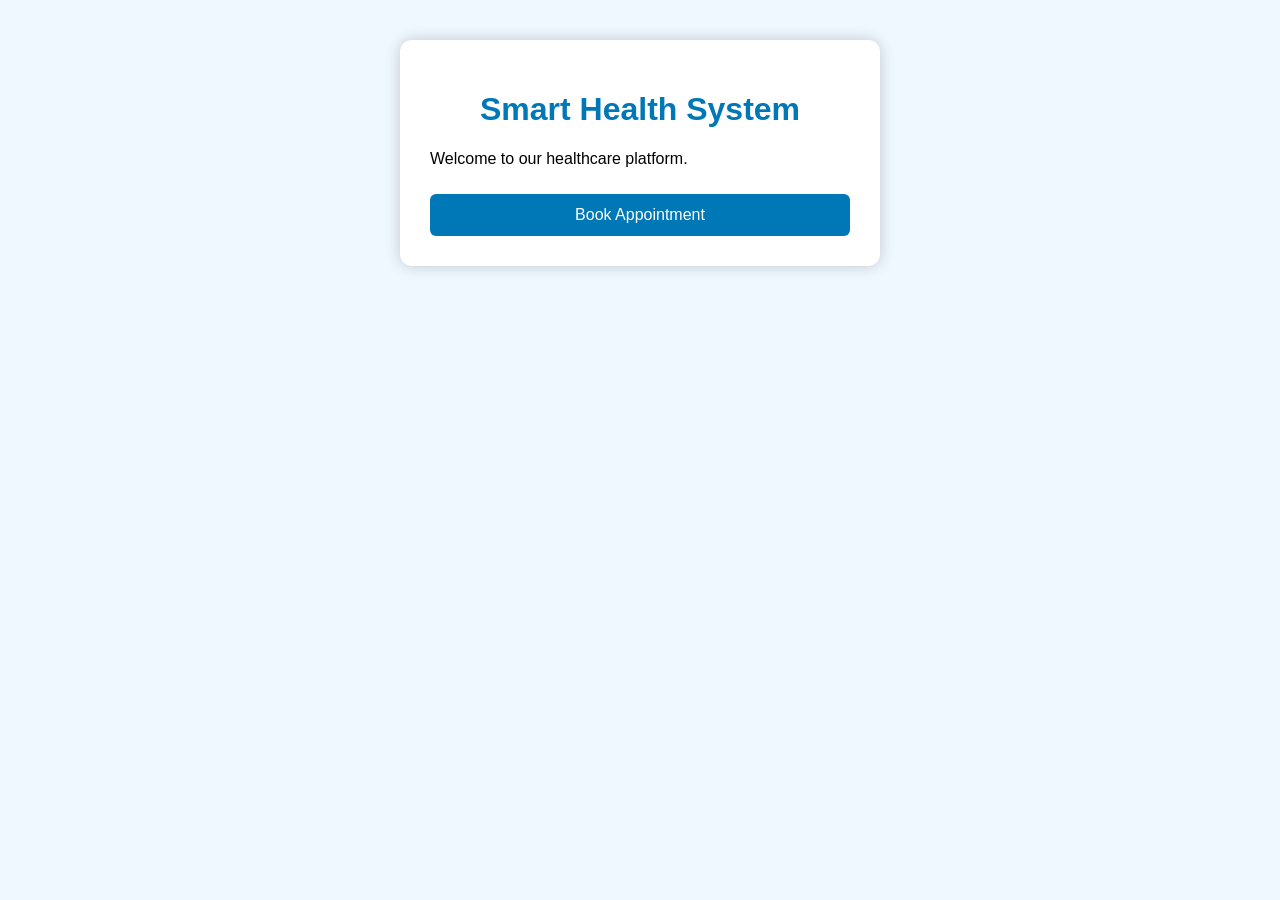
<file: Forntend/index.html>
<!DOCTYPE html>
<html>
<head>
    <title>Login - Smart Health System</title>
    <link rel="stylesheet" href="style.css">
</head>
<body>

    <div class="login-container">

        <h1>Smart Health System</h1>

    <p>Welcome to our healthcare platform.</p>

    <button onclick="showMessage()">
        Book Appointment
    </button>

    <script>
        function showMessage() {
            alert("Appointment Booking Feature Coming Soon!");
        }
    </script>       

</body>
</html>
</file>
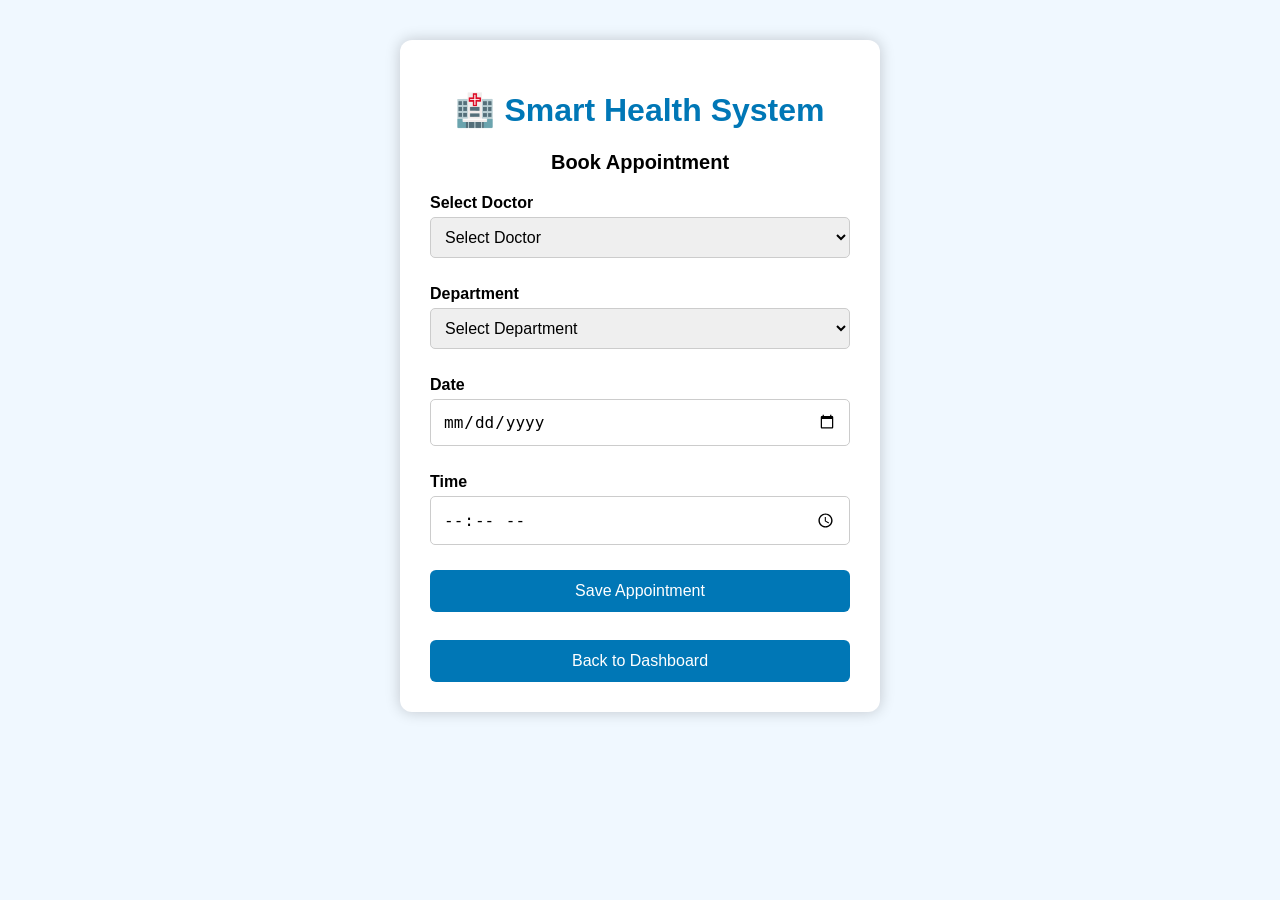
<file: Forntend/appointment.html>
<!DOCTYPE html>
<html lang="en">

<head>
    <meta charset="UTF-8">
    <meta name="viewport" content="width=device-width, initial-scale=1.0">
    <title>Book Appointment</title>
    <link rel="stylesheet" href="style.css">
</head>

<body>

    <div class="login-container">

        <h1>🏥 Smart Health System</h1>

        <p class="welcome" id="title">Book Appointment</p>

        <form>

            <label>Select Doctor</label>

            <select id="doctor">
                <option value="">Select Doctor</option>
                <option>Dr. Kumar</option>
                <option>Dr. Ravi</option>
                <option>Dr. Priya</option>
                <option>Dr. Meena</option>
            </select>

            <label>Department</label>

            <select id="department">
                <option value="">Select Department</option>
                <option>Cardiology</option>
                <option>Neurology</option>
                <option>Orthopedics</option>
                <option>General Medicine</option>
            </select>

            <label>Date</label>
            <input type="date" id="date">

            <label>Time</label>
            <input type="time" id="time">

            <button type="button" onclick="bookAppointment()">
                Save Appointment
            </button>

        </form>

        <br>

        <button type="button" onclick="window.location.href='dashboard.html'">
            Back to Dashboard
        </button>

    </div>

    <script>

        let editIndex = localStorage.getItem("editIndex");

        if (editIndex !== null) {

            document.getElementById("title").innerHTML =
                "Edit Appointment";

            let appointments =
                JSON.parse(localStorage.getItem("appointments")) || [];

            let appointment = appointments[editIndex];

            window.onload = function () {

                document.getElementById("doctor").value =
                    appointment.doctor;

                document.getElementById("department").value =
                    appointment.department;

                document.getElementById("date").value =
                    appointment.date;

                document.getElementById("time").value =
                    appointment.time;

            };

        }

        function bookAppointment() {

            let doctor =
                document.getElementById("doctor").value;

            let department =
                document.getElementById("department").value;

            let date =
                document.getElementById("date").value;

            let time =
                document.getElementById("time").value;

            if (doctor === "") {
                alert("Please select doctor");
                return;
            }

            if (department === "") {
                alert("Please select department");
                return;
            }

            if (date === "") {
                alert("Please select date");
                return;
            }

            if (time === "") {
                alert("Please select time");
                return;
            }

            let appointment = {

                doctor: doctor,

                department: department,

                date: date,

                time: time,

                status: "Pending"

            };

            let appointments =
                JSON.parse(localStorage.getItem("appointments")) || [];
            for (let i = 0; i < appointments.length; i++) {

                if (

                    appointments[i].doctor === doctor &&

                    appointments[i].date === date &&

                    appointments[i].time === time

                ) {

                    if (editIndex != null && i == editIndex) {

                        continue;

                    }

                    alert(
                        "Doctor is already booked.\nPlease choose another slot."
                    );

                    return;

                }

            }

            if (editIndex !== null) {

                appointments[editIndex] = appointment;

                localStorage.removeItem("editIndex");

                alert("Appointment Updated Successfully");

            } else {

                appointments.push(appointment);

                alert("Appointment Booked Successfully");

            }

            localStorage.setItem(
                "appointments",
                JSON.stringify(appointments)
            );

            window.location.href = "history.html";

        }

    </script>

</body>

</html>
</file>
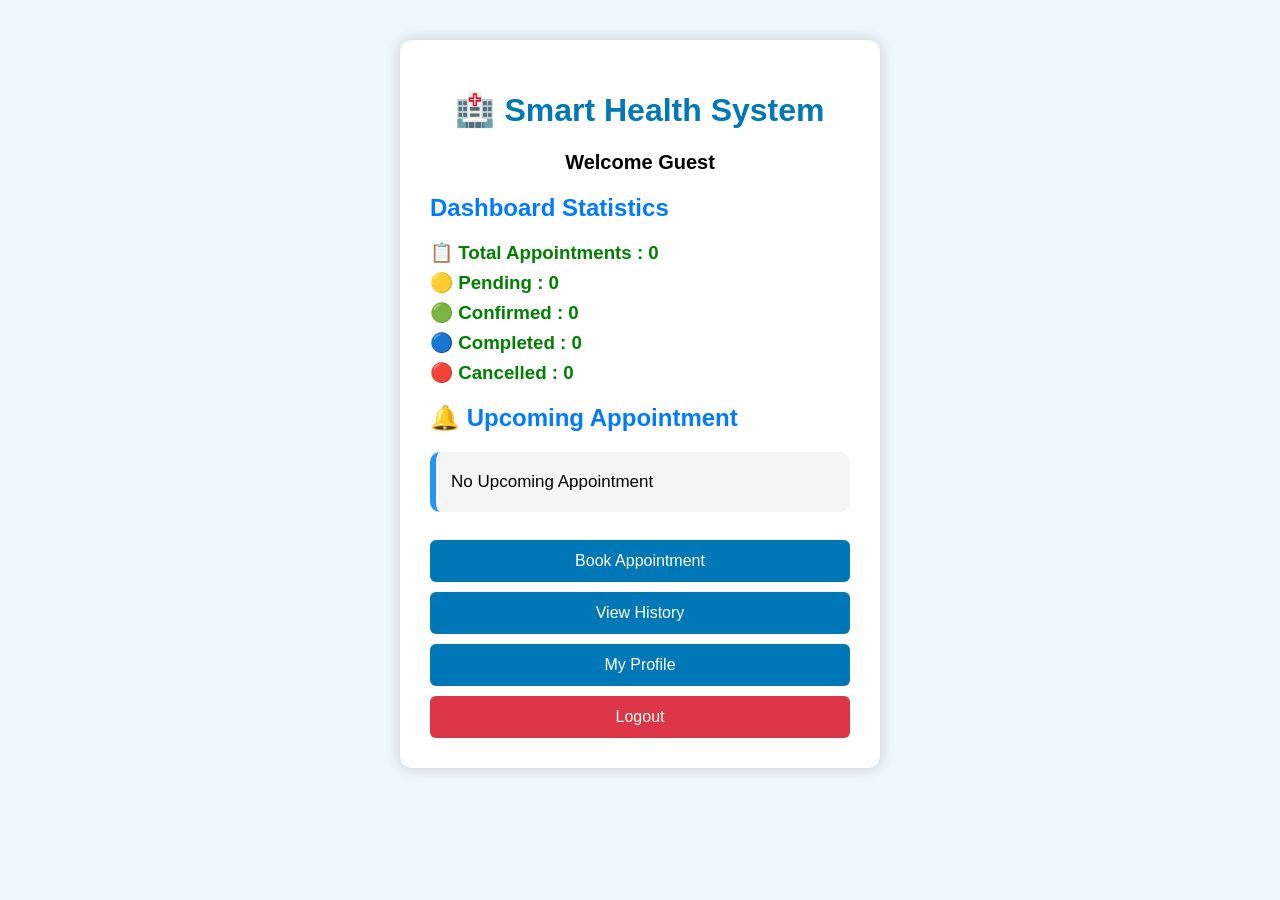
<file: Forntend/dashboard.html>
<!DOCTYPE html>
<html lang="en">

<head>
    <meta charset="UTF-8">
    <meta name="viewport" content="width=device-width, initial-scale=1.0">
    <title>Dashboard - Smart Health System</title>

    <link rel="stylesheet" href="style.css">
</head>

<body>

    <div class="login-container">

        <h1>🏥 Smart Health System</h1>

        <p class="welcome" id="welcome"></p>

        <h2>Dashboard Statistics</h2>

        <h3 id="total"></h3>

        <h3 id="pending"></h3>

        <h3 id="confirmed"></h3>

        <h3 id="completed"></h3>

        <h3 id="cancelled"></h3>

        <h2>🔔 Upcoming Appointment</h2>

        <div id="upcoming" class="upcoming-card">

            No Upcoming Appointment

        </div>

        <br>

        <button onclick="window.location.href='appointment.html'">
            Book Appointment
        </button>

        <button onclick="window.location.href='history.html'">
            View History
        </button>

        <button onclick="window.location.href='profile.html'">
            My Profile
        </button>

        <button class="logout-btn" onclick="logout()">
            Logout
        </button>

    </div>

<script>

// ---------------- Welcome ----------------

let userName = localStorage.getItem("loggedInUser");

if(userName){

    document.getElementById("welcome").innerHTML =
    "Welcome " + userName;

}
else{

    document.getElementById("welcome").innerHTML =
    "Welcome Guest";

}

// ---------------- Appointment Statistics ----------------

let appointments =
JSON.parse(localStorage.getItem("appointments")) || [];

let total = appointments.length;

let pending = 0;
let confirmed = 0;
let completed = 0;
let cancelled = 0;

for(let i=0;i<appointments.length;i++){

    if(appointments[i].status=="Pending"){

        pending++;

    }

    else if(appointments[i].status=="Confirmed"){

        confirmed++;

    }

    else if(appointments[i].status=="Completed"){

        completed++;

    }

    else if(appointments[i].status=="Cancelled"){

        cancelled++;

    }

}

document.getElementById("total").innerHTML =
"📋 Total Appointments : " + total;

document.getElementById("pending").innerHTML =
"🟡 Pending : " + pending;

document.getElementById("confirmed").innerHTML =
"🟢 Confirmed : " + confirmed;

document.getElementById("completed").innerHTML =
"🔵 Completed : " + completed;

document.getElementById("cancelled").innerHTML =
"🔴 Cancelled : " + cancelled;


// ---------------- Upcoming Appointment ----------------

let upcoming = "";

if(appointments.length>0){

    let nextAppointment = appointments[0];

    for(let i=1;i<appointments.length;i++){

        if(appointments[i].date < nextAppointment.date){

            nextAppointment = appointments[i];

        }

    }

    let badge="";

    if(nextAppointment.status=="Pending"){

        badge =
        "<span class='pending'>Pending</span>";

    }

    else if(nextAppointment.status=="Confirmed"){

        badge =
        "<span class='confirmed'>Confirmed</span>";

    }

    else if(nextAppointment.status=="Completed"){

        badge =
        "<span class='completed'>Completed</span>";

    }

    else{

        badge =
        "<span class='cancelled'>Cancelled</span>";

    }

    upcoming =

    "<p><b>Doctor :</b> "
    + nextAppointment.doctor +
    "</p>" +

    "<p><b>Department :</b> "
    + nextAppointment.department +
    "</p>" +

    "<p><b>Date :</b> "
    + nextAppointment.date +
    "</p>" +

    "<p><b>Time :</b> "
    + nextAppointment.time +
    "</p>" +

    "<p><b>Status :</b> "
    + badge +
    "</p>";

}
else{

    upcoming =
    "No Upcoming Appointment";

}

document.getElementById("upcoming").innerHTML =
upcoming;


// ---------------- Logout ----------------

function logout(){

    localStorage.removeItem("loggedInUser");

    alert("Logged Out Successfully");

    window.location.href="login.html";

}

</script>

</body>

</html>
</file>
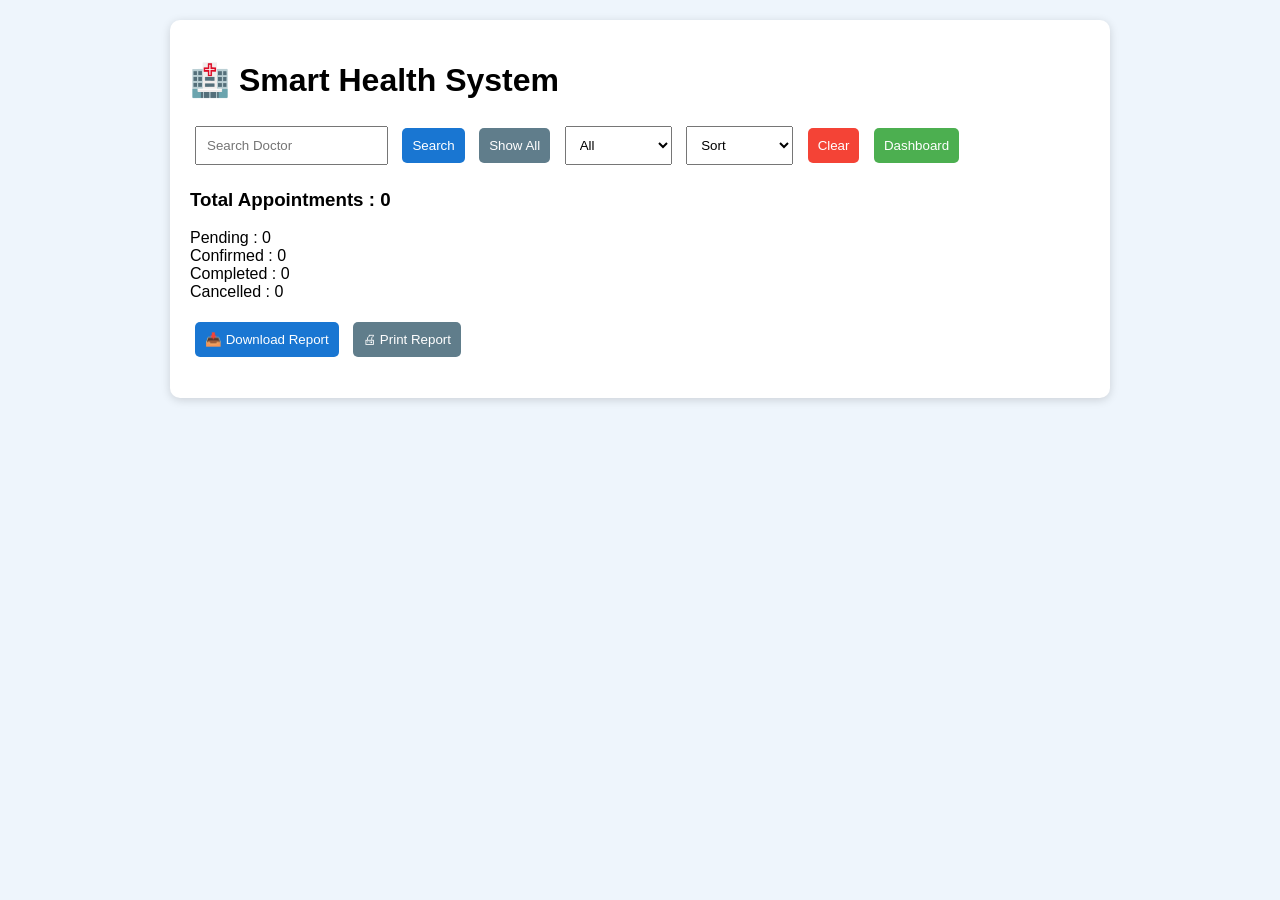
<file: Forntend/history.html>
<!DOCTYPE html>
<html lang="en">
<head>
<meta charset="UTF-8">
<meta name="viewport" content="width=device-width, initial-scale=1.0">
<title>Appointment History</title>
<style>
body{font-family:Arial;background:#eef5fc;margin:0}
.container{max-width:900px;margin:20px auto;background:#fff;padding:20px;border-radius:10px;box-shadow:0 2px 10px rgba(0,0,0,.15)}
input,select,button{padding:10px;margin:5px}
button{border:none;border-radius:5px;color:#fff;cursor:pointer}
.blue{background:#1976d2}.gray{background:#607d8b}.red{background:#f44336}
.green{background:#4caf50}.orange{background:#ff9800}.purple{background:#673ab7}
.card{border:1px solid #ddd;border-left:5px solid #1976d2;border-radius:8px;padding:12px;margin:12px 0}
@media print{
.controls,button{display:none!important}
body{background:#fff}
.container{box-shadow:none;margin:0}
}
</style>
</head>
<body>
<div class="container">
<h1>🏥 Smart Health System</h1>

<div class="controls">
<input id="searchDoctor" placeholder="Search Doctor">
<button class="blue" onclick="searchAppointment()">Search</button>
<button class="gray" onclick="displayAppointments()">Show All</button>

<select id="statusFilter" onchange="filterStatus()">
<option>All</option><option>Pending</option><option>Confirmed</option>
<option>Completed</option><option>Cancelled</option>
</select>

<select id="sortOption" onchange="sortAppointments()">
<option value="none">Sort</option>
<option value="az">Doctor A-Z</option>
<option value="za">Doctor Z-A</option>
<option value="new">Newest</option>
<option value="old">Oldest</option>
</select>

<button class="red" onclick="clearHistory()">Clear</button>
<button class="green" onclick="location.href='dashboard.html'">Dashboard</button>
</div>

<h3 id="count"></h3>
<div id="summary"></div>

<p>
<button class="blue" onclick="downloadReport()">📥 Download Report</button>
<button class="gray" onclick="printReport()">🖨 Print Report</button>
</p>

<div id="history"></div>
</div>

<script>
function getAppointments(){return JSON.parse(localStorage.getItem("appointments"))||[];}
function saveAppointments(a){localStorage.setItem("appointments",JSON.stringify(a));}

function updateSummary(list){
let p=0,c=0,co=0,x=0;
list.forEach(a=>{
if(a.status=="Pending")p++;
else if(a.status=="Confirmed")c++;
else if(a.status=="Completed")co++;
else if(a.status=="Cancelled")x++;
});
count.innerHTML="<b>Total Appointments : "+list.length+"</b>";
summary.innerHTML=`Pending : ${p}<br>Confirmed : ${c}<br>Completed : ${co}<br>Cancelled : ${x}`;
}

function render(list){
updateSummary(list);
if(!list.length){history.innerHTML="<p>No Appointments Found</p>";return;}
let out="";
list.forEach((a,i)=>{
out+=`<div class="card">
<p><b>Doctor:</b> ${a.doctor}</p>
<p><b>Department:</b> ${a.department}</p>
<p><b>Date:</b> ${a.date}</p>
<p><b>Time:</b> ${a.time}</p>
<p><b>Status:</b> ${a.status}</p>
<button class="orange" onclick="editAppointment(${i})">Edit</button>
<button class="purple" onclick="changeStatus(${i})">Status</button>
<button class="red" onclick="deleteAppointment(${i})">Delete</button>
</div>`;
});
history.innerHTML=out;
}

function displayAppointments(){render(getAppointments());}
function searchAppointment(){
let s=searchDoctor.value.toLowerCase();
render(getAppointments().filter(a=>a.doctor.toLowerCase().includes(s)));
}
function filterStatus(){
let f=statusFilter.value;
let a=getAppointments();
if(f!="All")a=a.filter(x=>x.status==f);
render(a);
}
function sortAppointments(){
let a=getAppointments();
switch(sortOption.value){
case"az":a.sort((x,y)=>x.doctor.localeCompare(y.doctor));break;
case"za":a.sort((x,y)=>y.doctor.localeCompare(x.doctor));break;
case"new":a.sort((x,y)=>new Date(y.date)-new Date(x.date));break;
case"old":a.sort((x,y)=>new Date(x.date)-new Date(y.date));break;
}
render(a);
}
function editAppointment(i){localStorage.setItem("editIndex",i);location.href="appointment.html";}
function changeStatus(i){
let a=getAppointments();
let s=prompt("Enter Status",a[i].status);
if(!s)return;
a[i].status=s;
saveAppointments(a);
displayAppointments();
}
function deleteAppointment(i){
if(confirm("Delete appointment?")){
let a=getAppointments();a.splice(i,1);saveAppointments(a);displayAppointments();
}}
function clearHistory(){
if(confirm("Clear all appointments?")){
localStorage.removeItem("appointments");
displayAppointments();
}}
function downloadReport(){
let txt="SMART HEALTH SYSTEM\n\n";
getAppointments().forEach((a,n)=>{
txt+=`Appointment ${n+1}\nDoctor: ${a.doctor}\nDepartment: ${a.department}\nDate: ${a.date}\nTime: ${a.time}\nStatus: ${a.status}\n-------------------------\n`;
});
let blob=new Blob([txt],{type:"text/plain"});
let link=document.createElement("a");
link.href=URL.createObjectURL(blob);
link.download="Appointment_Report.txt";
link.click();
}
function printReport(){
let a=getAppointments();
let w=window.open("","");
let h=`<html><head><title>Appointment Report</title>
<style>body{font-family:Arial;padding:20px}table{width:100%;border-collapse:collapse}th,td{border:1px solid #000;padding:8px}th{background:#1976d2;color:#fff}</style>
</head><body><h1>Smart Health System</h1><table>
<tr><th>Doctor</th><th>Department</th><th>Date</th><th>Time</th><th>Status</th></tr>`;
a.forEach(x=>{h+=`<tr><td>${x.doctor}</td><td>${x.department}</td><td>${x.date}</td><td>${x.time}</td><td>${x.status}</td></tr>`;});
h+="</table></body></html>";
w.document.write(h);w.document.close();w.focus();setTimeout(()=>{w.print();w.close();},300);
}
window.onload=displayAppointments;
</script>
</body>
</html>
</file>
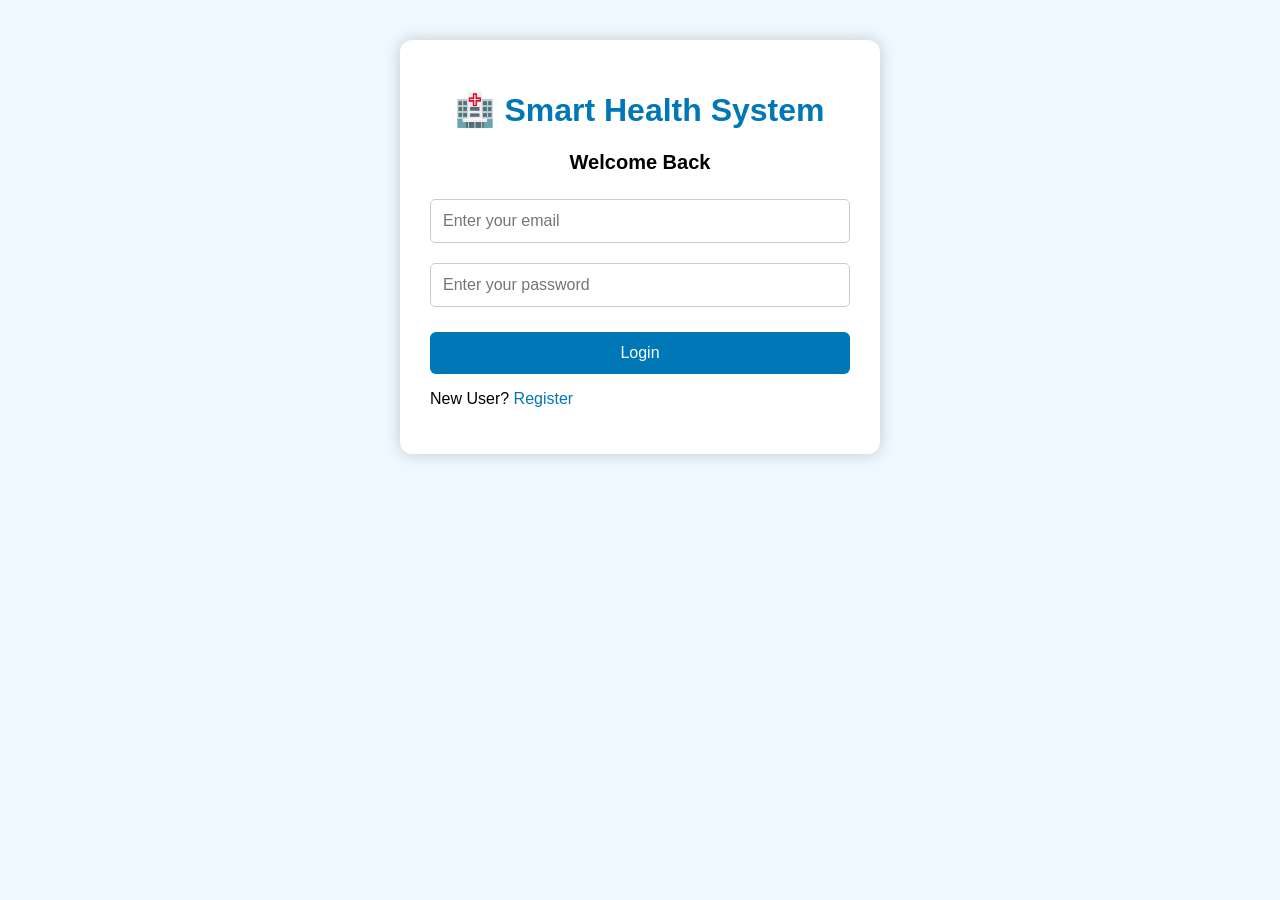
<file: Forntend/login.html>
<!DOCTYPE html>
<html lang="en">

<head>

    <meta charset="UTF-8">

    <meta name="viewport" content="width=device-width, initial-scale=1.0">

    <title>Login - Smart Health System</title>

    <link rel="stylesheet" href="style.css">

</head>

<body>

    <div class="login-container">

        <h1>🏥 Smart Health System</h1>

        <p class="welcome">

            Welcome Back

        </p>

        <input type="email" id="email" placeholder="Enter your email">

        <input type="password" id="password" placeholder="Enter your password">

        <button onclick="login()">

            Login

        </button>

        <p>

            New User?

            <a href="register.html">

                Register

            </a>

        </p>

    </div>

    <script>

        function login() {

            let email =

                document.getElementById("email").value.trim();

            let password =

                document.getElementById("password").value.trim();

            if (email == "") {

                alert("Please enter email");

                return;

            }

            if (password == "") {

                alert("Please enter password");

                return;

            }

            let users =

                JSON.parse(localStorage.getItem("users")) || [];

            let found = false;

            for (let i = 0; i < users.length; i++) {

                if (

                    users[i].email === email &&

                    users[i].password === password

                ) {

                    found = true;

                    localStorage.setItem(

                        "loggedInUser",

                        users[i].name

                    );

                    break;

                }

            }

            if (found) {

                alert("Login Successful");

                window.location.href = "dashboard.html";

            }

            else {

                alert("Invalid Email or Password");

            }

        }

    </script>

</body>

</html>
</file>
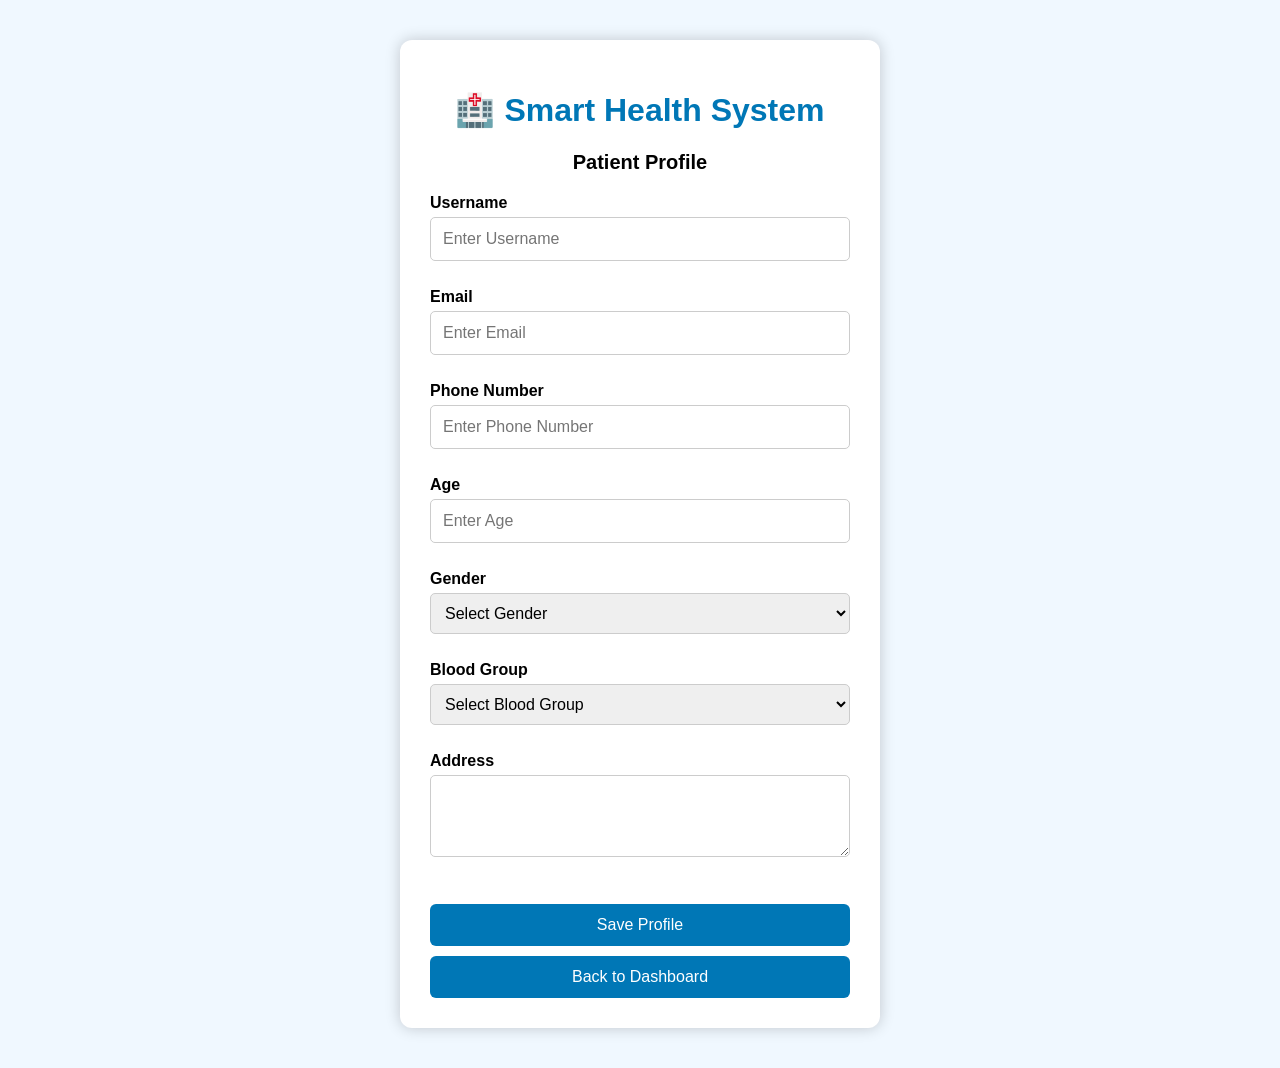
<file: Forntend/profile.html>
<!DOCTYPE html>
<html lang="en">

<head>
    <meta charset="UTF-8">
    <meta name="viewport" content="width=device-width, initial-scale=1.0">
    <title>Patient Profile</title>

    <link rel="stylesheet" href="style.css">
</head>

<body>

    <div class="login-container">

        <h1>🏥 Smart Health System</h1>

        <p class="welcome">
            Patient Profile
        </p>

        <label>Username</label>
        <input type="text" id="username" placeholder="Enter Username">

        <label>Email</label>
        <input type="email" id="email" placeholder="Enter Email">

        <label>Phone Number</label>
        <input type="text" id="phone" placeholder="Enter Phone Number">

        <label>Age</label>
        <input type="number" id="age" placeholder="Enter Age">

        <label>Gender</label>

        <select id="gender">

            <option value="">Select Gender</option>

            <option>Male</option>

            <option>Female</option>

            <option>Other</option>

        </select>

        <label>Blood Group</label>

        <select id="blood">

            <option value="">Select Blood Group</option>

            <option>A+</option>

            <option>A-</option>

            <option>B+</option>

            <option>B-</option>

            <option>AB+</option>

            <option>AB-</option>

            <option>O+</option>

            <option>O-</option>

        </select>

        <label>Address</label>

        <textarea id="address" rows="4" placeholder="Enter Address">
        </textarea>

        <br><br>

        <button onclick="saveProfile()">
            Save Profile
        </button>

        <button onclick="window.location.href='dashboard.html'">
            Back to Dashboard
        </button>

    </div>

    <script>
</file>
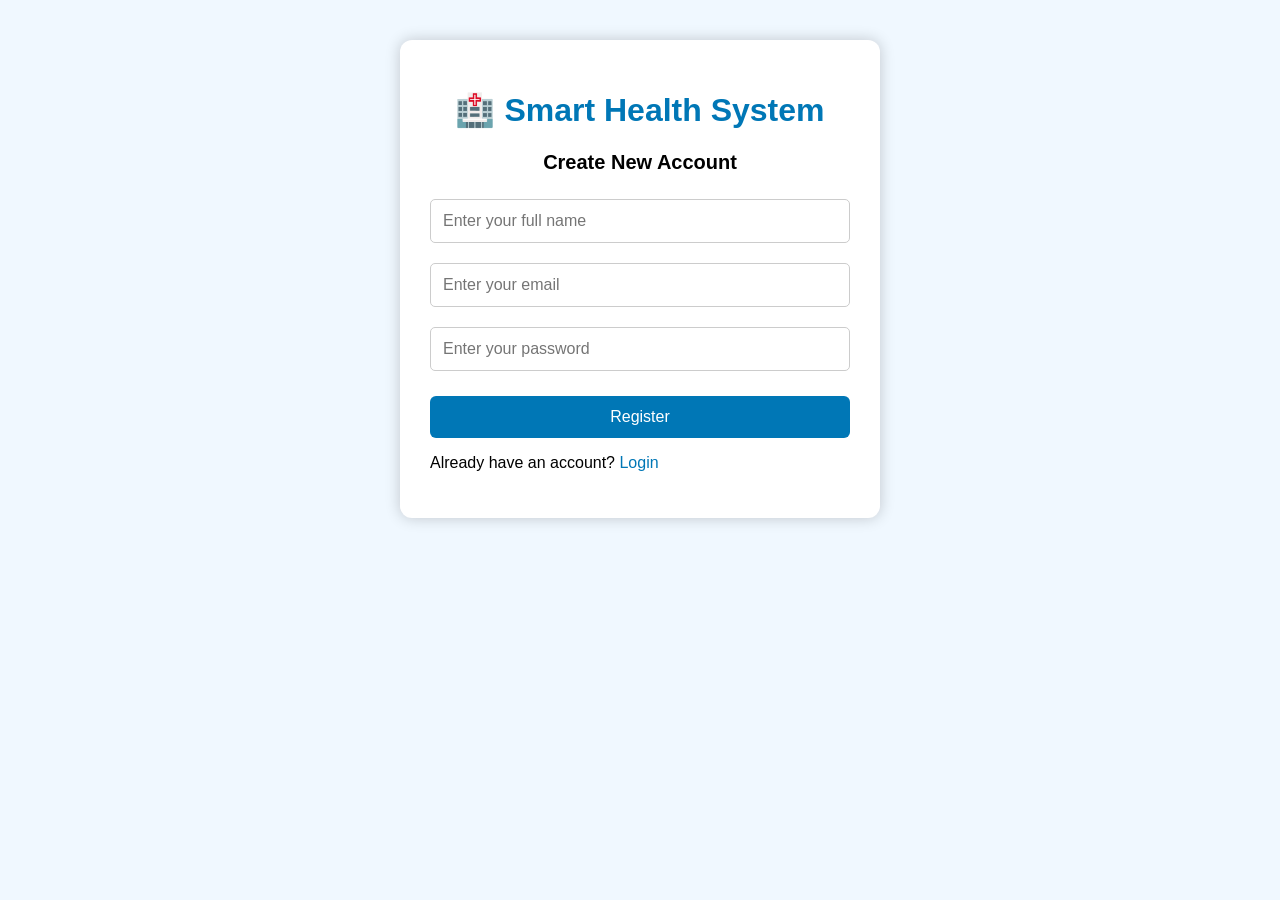
<file: Forntend/register.html>
<!DOCTYPE html>
<html lang="en">

<head>
    <meta charset="UTF-8">
    <meta name="viewport" content="width=device-width, initial-scale=1.0">
    <title>Register - Smart Health System</title>
    <link rel="stylesheet" href="style.css">
</head>

<body>

    <div class="login-container">

        <h1>🏥 Smart Health System</h1>

        <p class="welcome">Create New Account</p>

        <input type="text" id="name" placeholder="Enter your full name">

        <input type="email" id="email" placeholder="Enter your email">

        <input type="password" id="password" placeholder="Enter your password">

        <button onclick="register()">

            Register

        </button>

        <p>

            Already have an account?

            <a href="login.html">

                Login

            </a>

        </p>

    </div>

    <script>

        function register() {

            let name =
                document.getElementById("name").value.trim();

            let email =
                document.getElementById("email").value.trim();

            let password =
                document.getElementById("password").value.trim();

            if (name == "") {

                alert("Please enter your name");

                return;

            }

            if (email == "") {

                alert("Please enter email");

                return;

            }

            if (password == "") {

                alert("Please enter password");

                return;

            }

            let users =
                JSON.parse(localStorage.getItem("users")) || [];

            for (let i = 0; i < users.length; i++) {

                if (users[i].email === email) {

                    alert("Email already registered");

                    return;

                }

            }

            let user = {

                name: name,

                email: email,

                password: password

            };

            users.push(user);

            localStorage.setItem(

                "users",

                JSON.stringify(users)

            );

            alert("Registration Successful");

            window.location.href = "login.html";

        }

    </script>

</body>

</html>
</file>
<file: Forntend/style.css>
/* ---------- BODY ---------- */
body {

    margin: 0;

    padding: 0;

    font-family: Arial, Helvetica, sans-serif;

    background: #f0f8ff;

}

/* ---------- CONTAINER ---------- */

.login-container {

    width: 420px;

    margin: 40px auto;

    background: white;

    padding: 30px;

    border-radius: 12px;

    box-shadow: 0 0 15px rgba(0, 0, 0, 0.2);

}

/* ---------- HEADINGS ---------- */

h1 {

    text-align: center;

    color: #0077b6;

}

.welcome {

    text-align: center;

    font-size: 20px;

    font-weight: bold;

    margin-bottom: 20px;

}

#count {

    text-align: center;

    color: green;

    font-size: 20px;

    font-weight: bold;

    margin-bottom: 20px;

}

/* ---------- LABEL ---------- */

label {

    display: block;

    margin-top: 12px;

    font-weight: bold;

}

/* ---------- INPUT ---------- */

input {

    width: 100%;

    padding: 12px;

    margin-top: 5px;

    margin-bottom: 15px;

    border: 1px solid #ccc;

    border-radius: 5px;

    font-size: 16px;

    box-sizing: border-box;

}

/* ---------- SELECT ---------- */

select {

    width: 100%;

    padding: 12px;

    margin-top: 5px;

    margin-bottom: 15px;

    border: 1px solid #ccc;

    border-radius: 5px;

    font-size: 16px;

    box-sizing: border-box;

}

/* ---------- BUTTON ---------- */

button {

    width: 100%;

    padding: 12px;

    margin-top: 10px;

    border: none;

    border-radius: 6px;

    background: #0077b6;

    color: white;

    font-size: 16px;

    cursor: pointer;

}

button:hover {

    background: #005f8d;

}

/* ---------- HISTORY CARD ---------- */

.history-card {

    background: #ffffff;

    padding: 15px;

    margin-bottom: 15px;

    border-radius: 10px;

    border-left: 6px solid #0077b6;

    box-shadow: 0 0 8px rgba(0, 0, 0, 0.1);

}

.history-card p {

    margin: 8px 0;

}

/* ---------- EDIT BUTTON ---------- */

.edit-btn {

    width: 48%;

    background: orange;

    color: white;

    margin-right: 2%;

}

.edit-btn:hover {

    background: darkorange;

}

/* ---------- DELETE BUTTON ---------- */

.delete-btn {

    width: 48%;

    background: red;

    color: white;

}

.delete-btn:hover {

    background: darkred;

}

/* ---------- CLEAR BUTTON ---------- */

.clear-btn {

    background: #dc3545;

    color: white;

}

.clear-btn:hover {

    background: #b02a37;

}

/* ---------- LOGOUT BUTTON ---------- */

.logout-btn {

    background: #dc3545;

    color: white;

}

.logout-btn:hover {

    background: #b02a37;

}

/* ---------- SEARCH INPUT ---------- */

#searchDoctor {

    margin-bottom: 10px;

}

/* ---------- LINKS ---------- */

a {

    color: #0077b6;

    text-decoration: none;

}

a:hover {

    text-decoration: underline;

}

/* ---------- MOBILE ---------- */

@media(max-width:500px) {

    .login-container {

        width: 90%;

        padding: 20px;

    }

    .edit-btn,
    .delete-btn {

        width: 100%;

        margin: 5px 0;

    }
}

.status-btn {

    background: green;
    color: white;
    width: 30%;
    margin: 5px;

}

.status-btn:hover {

    background: darkgreen;

}

#statusFilter {

    width: 100%;

    padding: 10px;

    margin-bottom: 15px;

}

textarea {
    width: 100%;
    padding: 10px;
    margin-top: 5px;
    margin-bottom: 15px;
    border: 1px solid #ccc;
    border-radius: 5px;
    resize: vertical;
    box-sizing: border-box;
}

select {
    width: 100%;
    padding: 10px;
    margin-top: 5px;
    margin-bottom: 15px;
    border: 1px solid #ccc;
    border-radius: 5px;
    box-sizing: border-box;
}

h2 {
    color: #007bff;
    margin-top: 20px;
}

h3 {
    margin: 8px 0;
    color: #008000;
    font-weight: bold;
}

.upcoming-card {

    margin-top: 20px;

    padding: 15px;

    border-radius: 10px;

    background: #f5f5f5;

    border-left: 6px solid #2196F3;

    text-align: left;

    line-height: 1.8;

    font-size: 17px;

}

.pending {
    background: #FFC107;
    color: #000;
    padding: 5px 12px;
    border-radius: 20px;
    font-weight: bold;
}

.confirmed {
    background: #28A745;
    color: white;
    padding: 5px 12px;
    border-radius: 20px;
    font-weight: bold;
}

.completed {
    background: #007BFF;
    color: white;
    padding: 5px 12px;
    border-radius: 20px;
    font-weight: bold;
}

.cancelled {
    background: #DC3545;
    color: white;
    padding: 5px 12px;
    border-radius: 20px;
    font-weight: bold;
}

@media(max-width:768px) {

    .login-container,
    .container {

        width: 95%;
        margin: 20px auto;

    }

    button {

        width: 100%;
        margin-top: 10px;

    }

    .controls {

        flex-direction: column;

    }

    input,
    select {

        width: 100%;

    }

}

.history-card,
.upcoming-card {

    transition: .3s;

}

.history-card:hover,
.upcoming-card:hover {

    transform: translateY(-5px);

    box-shadow: 0 10px 20px rgba(0, 0, 0, .2);

}

hr {

    margin: 25px 0;

}

#summary {

    font-weight: bold;

    margin-bottom: 15px;

}

@media print {

    body {
        background: white !important;
        margin: 0;
        padding: 0;
    }

    .controls,
    button {
        display: none !important;
    }

    .container {
        width: 100% !important;
        max-width: 100% !important;
        margin: 0 !important;
        padding: 20px !important;
        box-shadow: none !important;
        border: none !important;
    }

    .history-card {
        page-break-inside: avoid;
        margin-bottom: 15px;
        border: 1px solid #000;
    }

    h1,
    h2,
    h3,
    p {
        color: black !important;
    }
}
</file>
